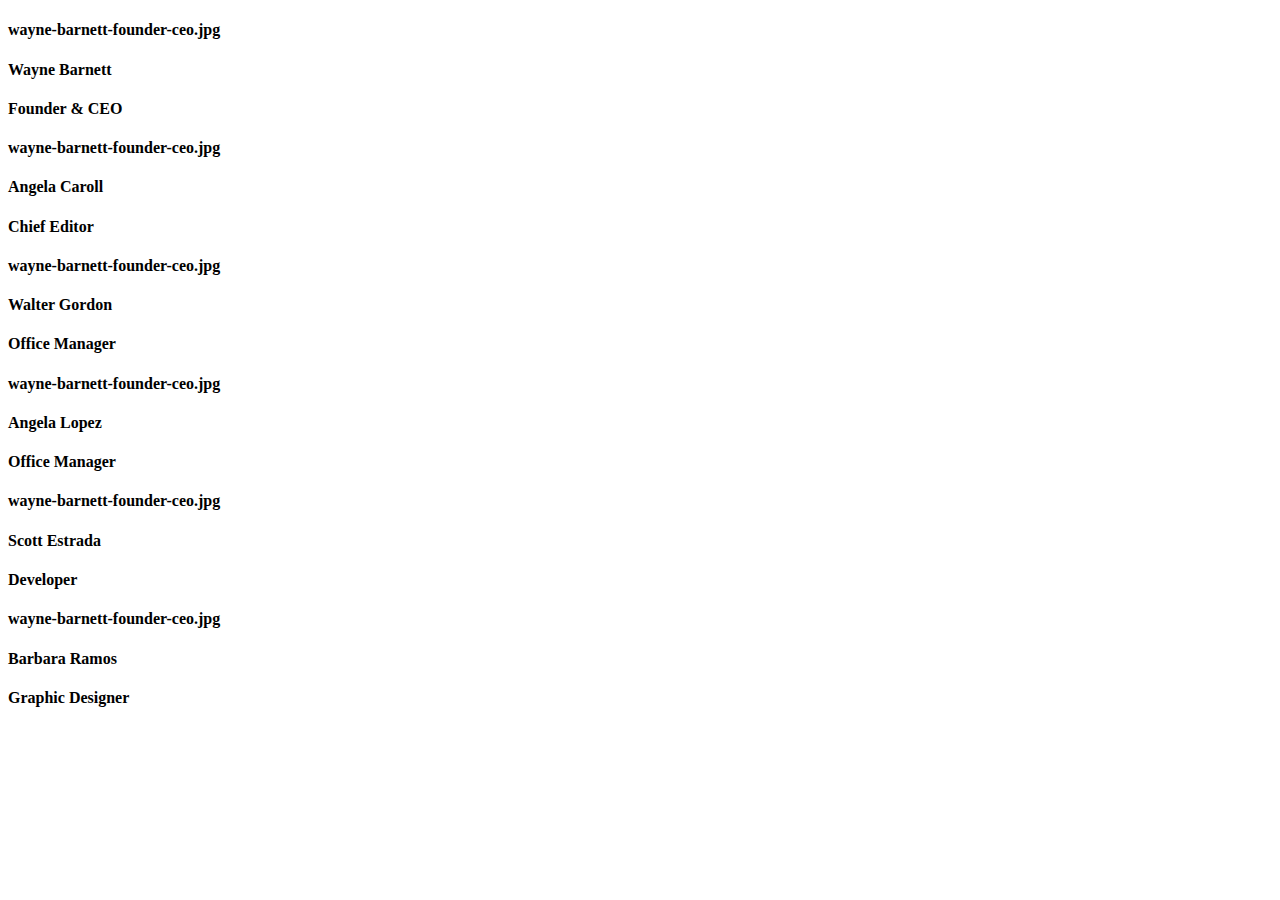
<file: index.html>
<!doctype html>
<html lang="en">

<head>
    <meta charset="utf-8">
    <meta name="viewport" content="width=device-width, initial-scale=1">

    <title>Js Our Team demo</title>
    <link href="https://cdn.jsdelivr.net/npm/bootstrap@5.3.2/dist/css/bootstrap.min.css" rel="stylesheet"
        integrity="sha384-T3c6CoIi6uLrA9TneNEoa7RxnatzjcDSCmG1MXxSR1GAsXEV/Dwwykc2MPK8M2HN" crossorigin="anonymous">
</head>

<body>

    <header></header>
    <main>
        <section class="member">
            <div id="team" class="container mt-5">
                <div class="row g-3">
    
                </div>
                
            </div>


        </section>
        
    </main>
    <footer></footer>







    <script src="script.js"></script>
</body>

</html>
</file>
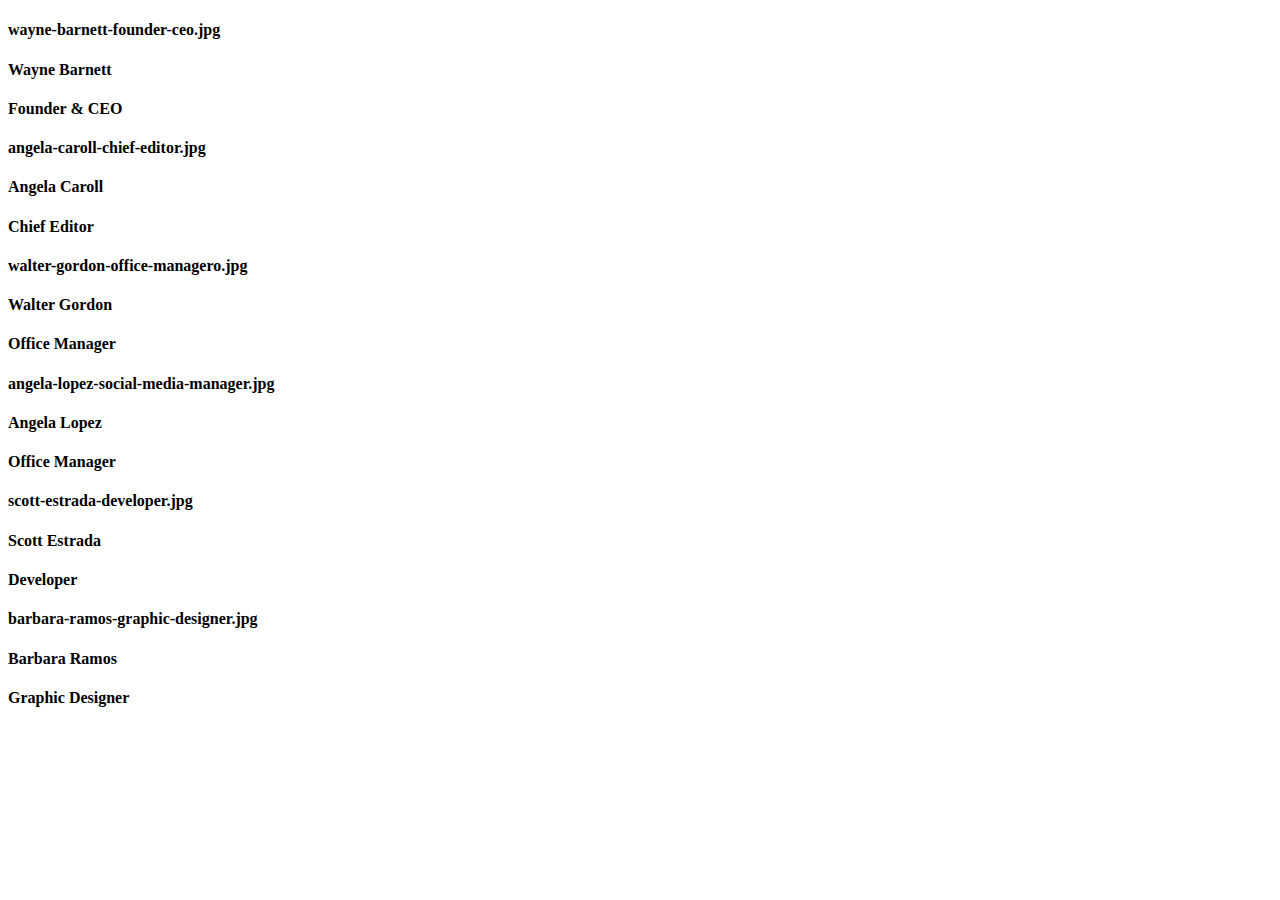
<file: Milestone 1/index.html>
<!doctype html>
<html lang="en">

<head>
    <meta charset="utf-8">
    <meta name="viewport" content="width=device-width, initial-scale=1">

    <title>Js Our Team demo</title>
    <link href="https://cdn.jsdelivr.net/npm/bootstrap@5.3.2/dist/css/bootstrap.min.css" rel="stylesheet"
        integrity="sha384-T3c6CoIi6uLrA9TneNEoa7RxnatzjcDSCmG1MXxSR1GAsXEV/Dwwykc2MPK8M2HN" crossorigin="anonymous">
</head>

<body>

    <header></header>
    <main>
        <section class="member">
            <div id="team" class="container mt-5">
                <div class="row g-3">   
                </div>              
            </div>
        </section>

        
        
    </main>
    <footer></footer>







    <script src="script.js"></script>
</body>

</html>
</file>
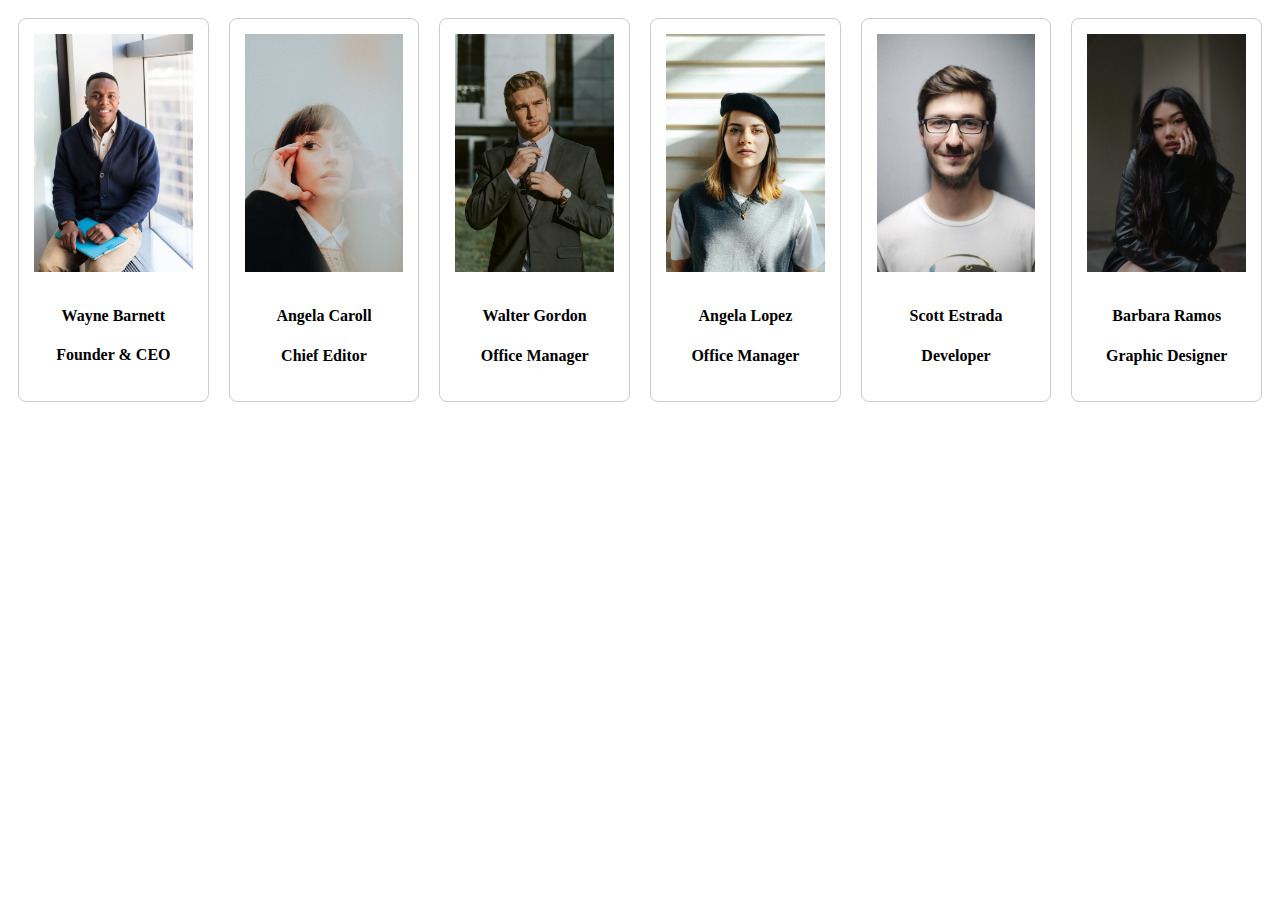
<file: Milestone 2/index.html>
<!doctype html>
<html lang="en">

<head>
    <meta charset="utf-8">
    <meta name="viewport" content="width=device-width, initial-scale=1">
    <link rel="stylesheet" href="style.css">
    <title>Js Our Team demo</title>
    <link href="https://cdn.jsdelivr.net/npm/bootstrap@5.3.2/dist/css/bootstrap.min.css" rel="stylesheet"
        integrity="sha384-T3c6CoIi6uLrA9TneNEoa7RxnatzjcDSCmG1MXxSR1GAsXEV/Dwwykc2MPK8M2HN" crossorigin="anonymous">
</head>

<body>

    <header></header>
    <main>
        <section class="member">
            <div id="team" class="container mt-5">
                             
            </div>
        </section>
    </main>
    <footer></footer>

    <script src="script.js"></script>
</body>

</html>
</file>
<file: Milestone 2/style.css>
.container {
    display: flex;
}


.member-card {
    border: 1px solid #ccc;
    border-radius: 8px;
    margin: 10px;
    padding: 15px;
    width: 200px;
    text-align: center;
}

.member-card img {
    width: 100%;
    margin-bottom: 10px;
}
</file>
